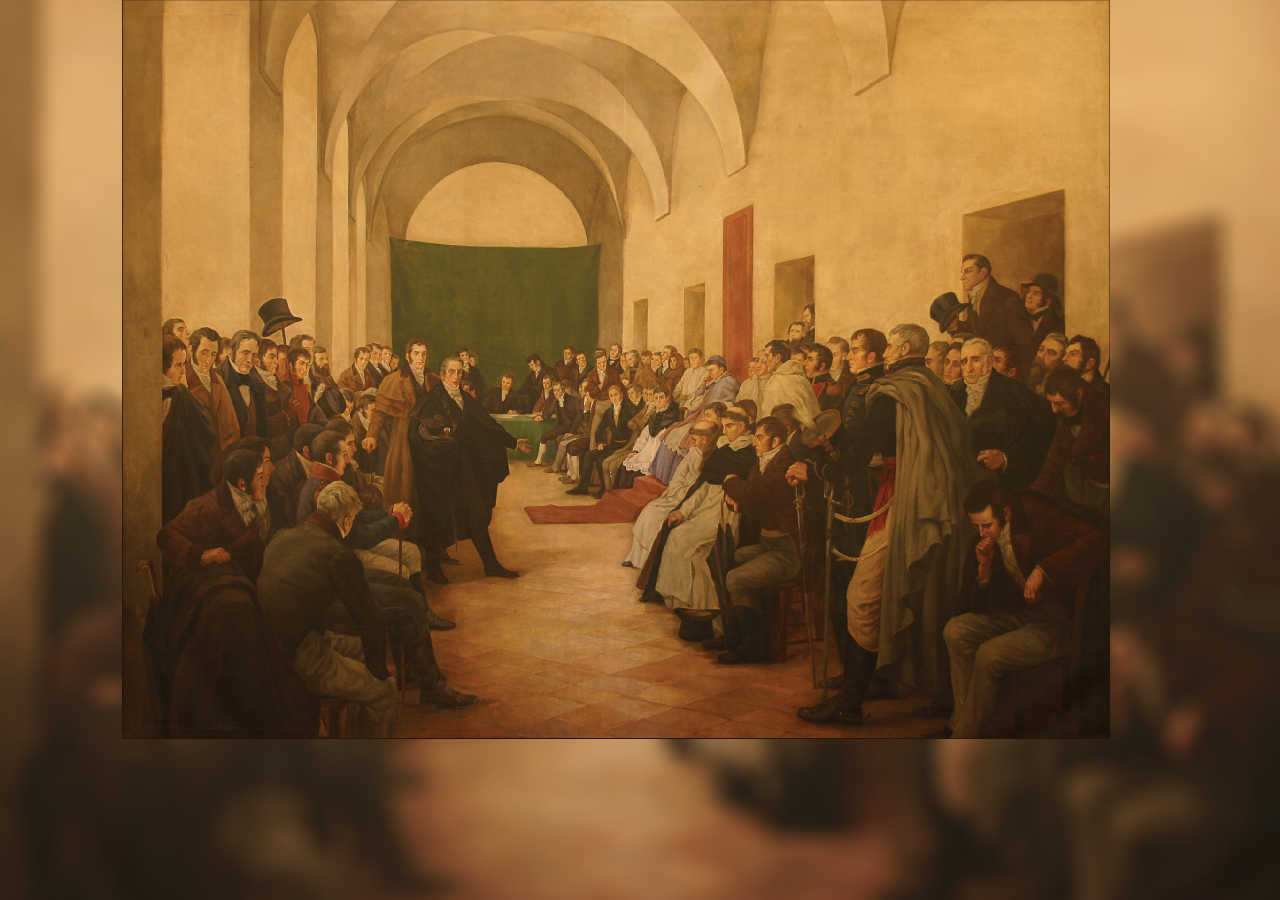
<file: app/src/main/assets/index.html>
<html>

<head>
	<link rel="stylesheet" href="https://maxcdn.bootstrapcdn.com/bootstrap/3.3.4/css/bootstrap.min.css">
    <link rel="shortcut icon" type="image/png" href="http://icons.iconarchive.com/icons/mazenl77/I-like-buttons-3a/512/Cute-Ball-Go-icon.png"/>
	<meta name="viewport" content="width=device-width, initial-scale=1, maximum-scale=1, user-scalable=no"> <!-- para ue no se pueda hacer zoom -->
	<link rel="stylesheet" type="text/css" href="index.css">
	<link rel="stylesheet" type="text/css" href="main.css">
	<script src="https://ajax.googleapis.com/ajax/libs/jquery/2.1.3/jquery.min.js"></script>
	<script src="index.js"></script>

<style type="text/css">
#apDiv1 {
	position:absolute;
	width:200px;
	height:115px;
	z-index:1;
	left: 622px;
	top: 38px;
}
#apDiv2 {
	position:absolute;
	width:167px;
	height:63px;
	z-index:1;
	left: 57px;
	top: 344px;
}
#apDiv3 {
	position:absolute;
	width:136px;
	height:115px;
	z-index:2;
	left: 58px;
	top: 408px;
}
#apDiv4 {
	position:absolute;
	width:73px;
	height:115px;
	z-index:3;
	left: 167px;
	top: 532px;
}
#apDiv5 {
	position:absolute;
	width:42px;
	height:41px;
	z-index:4;
	left: 199px;
	top: 489px;
}
#apDiv6 {
	position:absolute;
	width:44px;
	height:30px;
	z-index:5;
	left: 219px;
	top: 390px;
}
#apDiv7 {
	position:absolute;
	width:18px;
	height:25px;
	z-index:6;
	left: 275px;
	top: 348px;
}
#apDiv8 {
	position:absolute;
	width:96px;
	height:67px;
	z-index:7;
	left: 191px;
	top: 649px;
}
#apDiv9 {
	position:absolute;
	width:24px;
	height:15px;
	z-index:8;
	left: 253px;
	top: 455px;
}
#apDiv10 {
	position:absolute;
	width:38px;
	height:49px;
	z-index:9;
	left: 226px;
	top: 598px;
}
#apDiv11 {
	position:absolute;
	width:37px;
	height:51px;
	z-index:10;
	left: 459px;
	top: 446px;
}
#apDiv12 {
	position:absolute;
	width:66px;
	height:57px;
	z-index:11;
	left: 448px;
	top: 386px;
}
#apDiv13 {
	position:absolute;
	width:25px;
	height:42px;
	z-index:12;
	left: 432px;
	top: 434px;
}
#apDiv14 {
	position:absolute;
	width:88px;
	height:40px;
	z-index:13;
	left: 470px;
	top: 346px;
}
#apDiv15 {
	position:absolute;
	width:19px;
	height:28px;
	z-index:14;
	left: 517px;
	top: 386px;
}
#apDiv16 {
	position:absolute;
	width:78px;
	height:115px;
	z-index:15;
	left: 534px;
	top: 495px;
}
#apDiv17 {
	position:absolute;
	width:25px;
	height:71px;
	z-index:16;
	left: 588px;
	top: 423px;
}
#apDiv18 {
	position:absolute;
	width:28px;
	height:38px;
	z-index:17;
	left: 561px;
	top: 457px;
}
#apDiv19 {
	position:absolute;
	width:32px;
	height:64px;
	z-index:18;
	left: 615px;
	top: 408px;
}
#apDiv20 {
	position:absolute;
	width:44px;
	height:53px;
	z-index:19;
	left: 643px;
	top: 352px;
}
#apDiv21 {
	position:absolute;
	width:16px;
	height:17px;
	z-index:20;
	left: 690px;
	top: 378px;
}
#apDiv22 {
	position:absolute;
	width:7px;
	height:12px;
	z-index:21;
	left: 688px;
	top: 368px;
}
#apDiv23 {
	position:absolute;
	width:26px;
	height:10px;
	z-index:22;
	left: 657px;
	top: 341px;
}
#apDiv24 {
	position:absolute;
	width:12px;
	height:27px;
	z-index:23;
	left: 631px;
	top: 381px;
}
#apDiv25 {
	position:absolute;
	width:15px;
	height:11px;
	z-index:24;
	left: 649px;
	top: 407px;
}
#apDiv26 {
	position:absolute;
	width:24px;
	height:45px;
	z-index:25;
	left: 561px;
	top: 351px;
}
#apDiv27 {
	position:absolute;
	width:8px;
	height:29px;
	z-index:26;
	left: 586px;
	top: 351px;
}
#apDiv28 {
	position:absolute;
	width:3px;
	height:6px;
	z-index:27;
	left: 587px;
	top: 382px;
}
#apDiv29 {
	position:absolute;
	width:11px;
	height:10px;
	z-index:28;
	left: 567px;
	top: 398px;
}
#apDiv30 {
	position:absolute;
	width:103px;
	height:40px;
	z-index:29;
	left: 853px;
	top: 294px;
}
#apDiv31 {
	position:absolute;
	width:32px;
	height:44px;
	z-index:30;
	left: 822px;
	top: 291px;
}
#apDiv32 {
	position:absolute;
	width:38px;
	height:19px;
	z-index:31;
	left: 913px;
	top: 275px;
}
#apDiv33 {
	position:absolute;
	width:32px;
	height:43px;
	z-index:32;
	left: 854px;
	top: 255px;
}
#apDiv34 {
	position:absolute;
	width:27px;
	height:14px;
	z-index:33;
	left: 886px;
	top: 286px;
}
#apDiv35 {
	position:absolute;
	width:34px;
	height:33px;
	z-index:34;
	left: 573px;
	top: 608px;
}
#apDiv36 {
	position:absolute;
	width:5px;
	height:10px;
	z-index:35;
	left: 569px;
	top: 608px;
}
#apDiv37 {
	position:absolute;
	width:45px;
	height:10px;
	z-index:36;
	left: 569px;
	top: 610px;
}
#apDiv38 {
	position:absolute;
	width:37px;
	height:25px;
	z-index:37;
	left: 159px;
	top: 299px;
}
#apDiv39 {
	position:absolute;
	width:11px;
	height:19px;
	z-index:38;
	left: 152px;
	top: 305px;
}
#apDiv40 {
	position:absolute;
	width:29px;
	height:15px;
	z-index:39;
	left: 155px;
	top: 323px;
}
#apDiv41 {
	position:absolute;
	width:207px;
	height:88px;
	z-index:40;
	left: 283px;
	top: 249px;
}
#apDiv42 {
	position:absolute;
	width:44px;
	height:115px;
	z-index:41;
	left: 375px;
	top: 259px;
}
#apDiv43 {
	position:absolute;
	width:20px;
	height:7px;
	z-index:42;
	left: 283px;
	top: 241px;
}
#apDiv44 {
	position:absolute;
	width:16px;
	height:5px;
	z-index:43;
	left: 304px;
	top: 244px;
}
#apDiv45 {
	position:absolute;
	width:15px;
	height:15px;
	z-index:44;
	left: 481px;
	top: 244px;
}
#apDiv46 {
	position:absolute;
	width:25px;
	height:3px;
	z-index:45;
	left: 320px;
	top: 245px;
}
#apDiv47 {
	position:absolute;
	width:13px;
	height:29px;
	z-index:46;
	left: 322px;
	top: 341px;
}
#apDiv48 {
	position:absolute;
	width:39px;
	height:11px;
	z-index:47;
	left: 336px;
	top: 338px;
}
#apDiv49 {
	position:absolute;
	width:35px;
	height:15px;
	z-index:48;
	left: 420px;
	top: 339px;
}
#apDiv50 {
	position:absolute;
	width:12px;
	height:12px;
	z-index:49;
	left: 437px;
	top: 356px;
}
#apDiv51 {
	position:absolute;
	width:36px;
	height:6px;
	z-index:50;
	left: 456px;
	top: 339px;
}
#apDiv52 {
	position:absolute;
	width:14px;
	height:8px;
	z-index:51;
	left: 285px;
	top: 339px;
}
#apDiv53 {
	position:absolute;
	width:15px;
	height:13px;
	z-index:52;
	left: 378px;
	top: 375px;
}
#apDiv54 {
	position:absolute;
	width:10px;
	height:12px;
	z-index:53;
	left: 408px;
	top: 376px;
}
#apDiv55 {
	position:absolute;
	width:13px;
	height:6px;
	z-index:54;
	left: 336px;
	top: 350px;
}
#apDiv56 {
	position:absolute;
	width:7px;
	height:21px;
	z-index:55;
	left: 369px;
	top: 351px;
}
#apDiv57 {
	position:absolute;
	width:52px;
	height:94px;
	z-index:56;
	left: 313px;
	top: 400px;
}
#apDiv58 {
	position:absolute;
	width:31px;
	height:64px;
	z-index:57;
	left: 367px;
	top: 418px;
}
#apDiv59 {
	position:absolute;
	width:73px;
	height:35px;
	z-index:58;
	left: 310px;
	top: 495px;
}
#apDiv60 {
	position:absolute;
	width:20px;
	height:30px;
	z-index:59;
	left: 335px;
	top: 360px;
}
#apDiv61 {
	position:absolute;
	width:37px;
	height:7px;
	z-index:60;
	left: 325px;
	top: 392px;
}
#apDiv62 {
	position:absolute;
	width:19px;
	height:47px;
	z-index:61;
	left: 366px;
	top: 531px;
}
#apDiv63 {
	position:absolute;
	width:26px;
	height:9px;
	z-index:62;
	left: 387px;
	top: 569px;
}
#apDiv64 {
	position:absolute;
	width:24px;
	height:51px;
	z-index:63;
	left: 318px;
	top: 532px;
}
#apDiv65 {
	position:absolute;
	width:23px;
	height:12px;
	z-index:64;
	left: 366px;
	top: 484px;
}
#apDiv66 {
	position:absolute;
	width:26px;
	height:13px;
	z-index:65;
	left: 400px;
	top: 440px;
}
#apDiv67 {
	position:absolute;
	width:57px;
	height:298px;
	z-index:66;
	left: 777px;
	top: 382px;
}
#apDiv68 {
	position:absolute;
	width:41px;
	height:56px;
	z-index:67;
	left: 782px;
	top: 325px;
}
#apDiv69 {
	position:absolute;
	width:21px;
	height:195px;
	z-index:68;
	left: 836px;
	top: 417px;
}
#apDiv70 {
	position:absolute;
	width:35px;
	height:143px;
	z-index:69;
	left: 740px;
	top: 581px;
}
#apDiv71 {
	position:absolute;
	width:13px;
	height:54px;
	z-index:70;
	left: 763px;
	top: 527px;
}
#apDiv72 {
	position:absolute;
	width:14px;
	height:266px;
	z-index:71;
	left: 715px;
	top: 456px;
}
#apDiv73 {
	position:absolute;
	width:66px;
	height:16px;
	z-index:72;
	left: 691px;
	top: 705px;
}
#apDiv74 {
	position:absolute;
	width:48px;
	height:55px;
	z-index:73;
	left: 689px;
	top: 400px;
}
#apDiv75 {
	position:absolute;
	width:37px;
	height:16px;
	z-index:74;
	left: 738px;
	top: 438px;
}
#apDiv76 {
	position:absolute;
	width:16px;
	height:57px;
	z-index:75;
	left: 761px;
	top: 382px;
}
#apDiv77 {
	position:absolute;
	width:60px;
	height:124px;
	z-index:76;
	left: 836px;
	top: 614px;
}
#apDiv78 {
	position:absolute;
	width:76px;
	height:150px;
	z-index:77;
	left: 897px;
	top: 523px;
}
#apDiv79 {
	position:absolute;
	width:38px;
	height:135px;
	z-index:78;
	left: 859px;
	top: 479px;
}
#apDiv80 {
	position:absolute;
	width:43px;
	height:25px;
	z-index:79;
	left: 898px;
	top: 497px;
}
#apDiv81 {
	position:absolute;
	width:10px;
	height:11px;
	z-index:80;
	left: 943px;
	top: 513px;
}
#apDiv82 {
	position:absolute;
	width:22px;
	height:30px;
	z-index:81;
	left: 975px;
	top: 524px;
}
#apDiv83 {
	position:absolute;
	width:10px;
	height:24px;
	z-index:82;
	left: 537px;
	top: 387px;
}
#apDiv84 {
	position:absolute;
	width:21px;
	height:12px;
	z-index:83;
	left: 522px;
	top: 415px;
}
#apDiv85 {
	position:absolute;
	width:13px;
	height:9px;
	z-index:84;
	left: 522px;
	top: 427px;
}
#apDiv86 {
	position:absolute;
	width:9px;
	height:32px;
	z-index:85;
	left: 497px;
	top: 460px;
}
#apDiv87 {
	position:absolute;
	width:10px;
	height:9px;
	z-index:86;
	left: 507px;
	top: 455px;
}
#apDiv88 {
	position:absolute;
	width:16px;
	height:8px;
	z-index:87;
	left: 509px;
	top: 447px;
}
#apDiv89 {
	position:absolute;
	width:8px;
	height:14px;
	z-index:88;
	left: 519px;
	top: 434px;
}
#apDiv90 {
	position:absolute;
	width:182px;
	height:31px;
	z-index:1;
	left: 298px;
	top: 209px;
}
#apDiv91 {
	position:absolute;
	width:157px;
	height:26px;
	z-index:1;
	left: 311px;
	top: 182px;
}
#apDiv92 {
	position:absolute;
	width:109px;
	height:19px;
	z-index:1;
	left: 334px;
	top: 163px;
}
#apDiv93 {
	position:absolute;
	width:130px;
	height:9px;
	z-index:1;
	left: 347px;
	top: 241px;
}
#apDiv94 {
	position:absolute;
	width:40px;
	height:43px;
	z-index:1;
	left: 667px;
	top: 262px;
}
#TodoLegalPorAqui {  
	  position: absolute;
	  width: 22px;
	  height: 22px;
	  z-index: 1;
	  left: 738px;
	  top: 76px;
}
#apDiv95 {
	position:absolute;
	width:14px;
	height:34px;
	z-index:1;
	left: 666px;
	top: 306px;
}
#apDiv96 {
	position:absolute;
	width:16px;
	height:17px;
	z-index:1;
	left: 681px;
	top: 306px;
}
#apDiv97 {
	position:absolute;
	width:17px;
	height:5px;
	z-index:1;
	left: 693px;
	top: 257px;
}
#apDiv98 {
	position:absolute;
	width:31px;
	height:22px;
	z-index:1;
	left: 400px;
	top: 417px;
}
#apDiv99 {
	position:absolute;
	width:16px;
	height:10px;
	z-index:1;
	left: 432px;
	top: 423px;
}
#apDiv100 {
	position:absolute;
	width:4px;
	height:22px;
	z-index:1;
	left: 427px;
	top: 440px;
}
#apDiv101 {
	position:absolute;
	width:26px;
	height:7px;
	z-index:1;
	left: 400px;
	top: 455px;
}
#apDiv102 {
	position:absolute;
	width:17px;
	height:3px;
	z-index:1;
	left: 383px;
	top: 414px;
}
#apDiv103 {
	position:absolute;
	width:29px;
	height:132px;
	z-index:1;
	left: 617px;
	top: 219px;
}
#apDiv104 {
	position:absolute;
	width:22px;
	height:21px;
	z-index:1;
	left: 620px;
	top: 352px;
}
#apDiv105 {
	position:absolute;
	width:14px;
	height:5px;
	z-index:1;
	left: 629px;
	top: 375px;
}
#apDiv106 {
	position:absolute;
	width:9px;
	height:12px;
	z-index:1;
	left: 637px;
	top: 206px;
}
#apDiv107 {
	position:absolute;
	width:13px;
	height:7px;
	z-index:1;
	left: 623px;
	top: 211px;
}
#apDiv108 {
	position:absolute;
	width:3px;
	height:7px;
	z-index:1;
	left: 616px;
	top: 353px;
}
#apDiv109 {
	position:absolute;
	width:13px;
	height:41px;
	z-index:1;
	left: 356px;
	top: 350px;
}
#apDiv110 {
	position:absolute;
	width:4px;
	height:7px;
	z-index:1;
	left: 351px;
	top: 352px;
}
#apDiv111 {
	position:absolute;
	width:7px;
	height:44px;
	z-index:1;
	left: 370px;
	top: 373px;
}
#apDiv112 {
	position:absolute;
	width:69px;
	height:24px;
	z-index:1;
	left: 379px;
	top: 389px;
}
#apDiv113 {
	position:absolute;
	width:16px;
	height:33px;
	z-index:1;
	left: 420px;
	top: 355px;
}
#apDiv114 {
	position:absolute;
	width:31px;
	height:15px;
	z-index:1;
	left: 438px;
	top: 370px;
}
#apDiv115 {
	position:absolute;
	width:13px;
	height:24px;
	z-index:1;
	left: 457px;
	top: 346px;
}
#apDiv116 {
	position:absolute;
	width:7px;
	height:15px;
	z-index:1;
	left: 450px;
	top: 355px;
}
#apDiv117 {
	position:absolute;
	width:13px;
	height:14px;
	z-index:1;
	left: 395px;
	top: 375px;
}
body {overflow: hidden; }
div.wrap {height:100%; overflow:hidden;}
body, html {height:100%;}
</style>
</head>

<body>

<div class="container-fluid">
	<div class="row wrap">
	<div class="col-md-10 col-md-offset-1 col-sm-10 col-sm-offset-0	col-xs-10 col-xs-offset-0" >
		<div class="todo">
		<div id="apDiv2" class="vec"></div>
		<div id="apDiv3" class="vec"></div>
		<div id="apDiv4" class="vec"></div>
		<div id="apDiv5" class="vec"></div>
		<div id="apDiv6" class="vec"></div>
		<div id="apDiv7" class="vec"></div>
		<div id="apDiv8" class="vec"></div>
		<div id="apDiv9" class="vec"></div>
     	<div id="apDiv10" class="vec"></div>
		<div id="apDiv11" class="func"></div>
		<div id="apDiv12"class="func"></div>
		<div id="apDiv13"class="func"></div>
		<div id="apDiv14"class="func"></div>
		<div id="apDiv15"class="func"></div>
      	<div id="apDiv16" class="clero"></div>
		<div id="apDiv17" class="clero"></div>
      <div id="apDiv18" class="clero"></div>
		<div id="apDiv19" class="clero"></div>
		<div id="apDiv20" class="clero"></div>
		<div id="apDiv21" class="clero"></div>
	<div id="apDiv22" class="clero"></div>
		<div id="apDiv23" class="clero"></div>
		<div id="apDiv24" class="clero"></div>
		<div id="apDiv25" class="clero"></div>
		<div id="apDiv26" class="clero"></div>
		<div id="apDiv27" class="clero"></div>
		<div id="apDiv28" class="clero"></div>
		<div id="apDiv29" class="clero"></div>
		<div id="apDiv30" class="galera"></div>
		<div id="apDiv31" class="galera"></div>
		<div id="apDiv32" class="galera"></div>
		<div id="apDiv33" class="galera"></div>
		<div id="apDiv34" class="galera"></div>
		<div id="apDiv35" class="galera"></div>
		<div id="apDiv37" class="galera"></div>
		<div id="apDiv38" class="galera"></div>
		<div id="TodoLegalPorAqui"></div>
		<div id="apDiv39" class="galera"></div>
		<div id="apDiv40" class="galera"></div>
		<div id="apDiv41" class="map"></div>
		<div id="apDiv42" class="map"></div>
		<div id="apDiv43" class="map"></div>
		<div id="apDiv44" class="map"></div>
		<div id="apDiv45" class="map"></div>
		<div id="apDiv46" class="map"></div>
      <div id="apDiv47" class="map"></div>
      <div id="apDiv48" class="map"></div>
      <div id="apDiv49" class="map"></div>
      <div id="apDiv50" class="map"></div>
      <div id="apDiv51" class="map"></div>
      <div id="apDiv52" class="map"></div>
      <div id="apDiv53" class="map"></div>
      <div id="apDiv54" class="map"></div>
      <div id="apDiv55" class="map"></div>
      <div id="apDiv56" class="map"></div>
      <div id="apDiv57" class="jjp"></div>
      <div id="apDiv58" class="jjp"></div>
      <div id="apDiv59" class="jjp"></div>
      <div id="apDiv60" class="jjp"></div>
      <div id="apDiv61" class="jjp"></div>
      <div id="apDiv62" class="jjp"></div>
      <div id="apDiv63" class="jjp"></div>
      <div id="apDiv64" class="jjp"></div>
      <div id="apDiv65" class="jjp"></div>
      <div id="apDiv66" class="jjp"></div>
    <div id="apDiv67" class="sav"></div>
    <div id="apDiv68" class="sav"></div>
    <div id="apDiv69" class="sav"></div>
    <div id="apDiv70" class="sav"></div>
    <div id="apDiv71" class="sav"></div>
    <div id="apDiv72" class="sav"></div>
    <div id="apDiv73" class="sav"></div>
    <div id="apDiv74" class="sav"></div>
    <div id="apDiv76" class="sav"></div>
	<div id="apDiv75" class="sav"></div>
    <div id="apDiv77" class="mm"></div>
    <div id="apDiv78" class="mm"></div>
    <div id="apDiv79" class="mm"></div>
    <div id="apDiv80" class="mm"></div>
    <div id="apDiv82" class="mm"></div>
    <div id="apDiv81" class="mm"></div>
    <div id="apDiv83" class="mb"></div>
    <div id="apDiv84" class="mb"></div>
    <div id="apDiv85" class="mb"></div>
    <div id="apDiv86" class="mb"></div>
    <div id="apDiv87" class="mb"></div>
    <div id="apDiv88" class="mb"></div>
    <div id="apDiv89" class="mb"></div>
    <div id="apDiv90" class="arc"></div>
    <div id="apDiv91" class="arc"></div>
    <div id="apDiv92" class="arc"></div>
    <div id="apDiv93" class="arc"></div>
    <div id="apDiv94" class="votos"></div>
    <div id="apDiv95" class="votos"></div>
    <div id="apDiv96" class="votos"></div>
    <div id="apDiv97" class="votos"></div>
    <div id="apDiv98" class="gatos"></div>
    <div id="apDiv99" class="gatos"></div>
    <div id="apDiv100" class="gatos"></div>
    <div id="apDiv101" class="gatos"></div>
    <div id="apDiv102" class="gatos"></div>
	  <div id="apDiv103" class="credits"></div>
	  <div id="apDiv104" class="credits"></div>
	  <div id="apDiv105" class="credits"></div>
	  <div id="apDiv106" class="credits"></div>
	  <div id="apDiv107" class="credits"></div>
	  <div id="apDiv108" class="credits"></div>
	  <div id="apDiv109" class="cabildantes"></div>
	  <div id="apDiv110" class="cabildantes"></div>
	  <div id="apDiv111" class="cabildantes"></div>
	  <div id="apDiv112" class="cabildantes"></div>
	  <div id="apDiv113" class="cabildantes"></div>
	  <div id="apDiv114" class="cabildantes"></div>
	  <div id="apDiv115" class="cabildantes"></div>
	  <div id="apDiv116" class="cabildantes"></div>
	  <div id="apDiv117" class="cabildantes"></div>
	  <img src="Cuadro.png" class="cuadro" alt="Cabildo"></div>
</div>
</div>
</div>
</body>

</html>
</file>
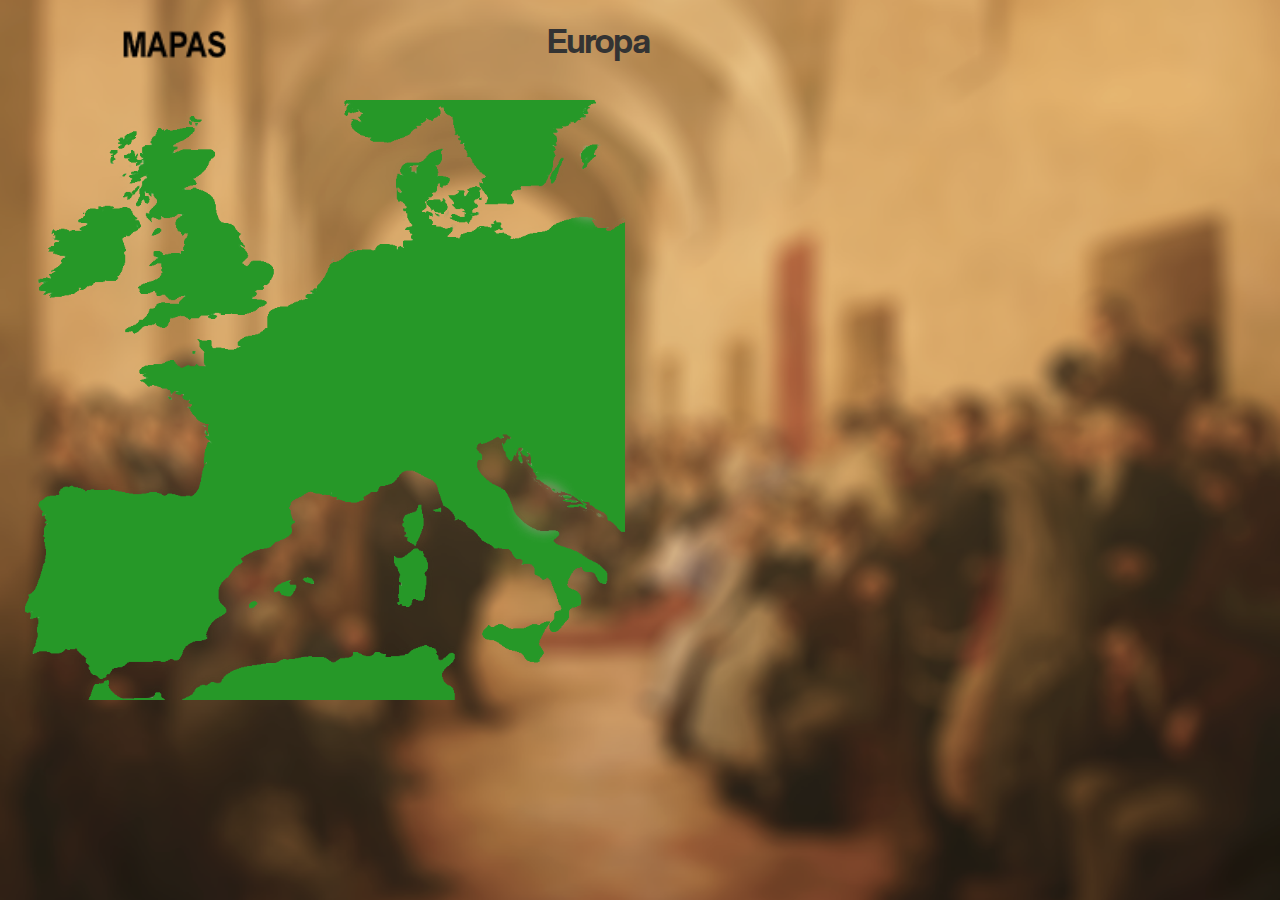
<file: app/src/main/assets/mapa-europa.html>
<html>
	<head>
		<link rel="stylesheet" href="https://maxcdn.bootstrapcdn.com/bootstrap/3.3.4/css/bootstrap.min.css">
		<meta name="viewport" content="width=device-width, initial-scale=1, maximum-scale=1, user-scalable=no"> <!-- para ue no se pueda hacer zoom -->
		<script src="https://ajax.googleapis.com/ajax/libs/jquery/2.1.3/jquery.min.js"></script>
		<link rel="stylesheet" type="text/css" href="main.css">

		<script type="text/javascript">

			$(function () {
				size();
				$(window).resize(size());

				function size() {
					$(".mapa").height($(".mapa").width() -10);	
					$("#texto").height($(".mapa").height() - $("#titulo").height());
				}

				/*$(".port").css("opacity", "0.5");
				$(".port").css("background", "white");

				$(".esp").css("opacity", "0.5");
				$(".esp").css("background", "green");
				
				$(".fra").css("opacity", "0.5");
				$(".fra").css("background", "blue");
				
				$(".uk").css("opacity", "0.5");
				$(".uk").css("background", "yellow");
				
				$(".ger").css("opacity", "0.5");
				$(".ger").css("background", "red");
				
				$(".it").css("opacity", "0.5");
				$(".it").css("background", "black");
				
				$(".au").css("opacity", "0.5");
				$(".au").css("background", "orange");
				
				$(".rus").css("opacity", "0.5");
				$(".rus").css("background", "pink");*/


				
				$(".port").click(function () {
					$("#texto").text( mapasInfo[pu] );
					$("#titulo").text( pu );

					$("#texto").show();
			    });

				$(".esp").click(function () {
					$("#texto").text( mapasInfo[es] );
					$("#titulo").text( es );
					$("#texto").show();
			    });

				$(".fra").click(function () {
					$("#texto").text( mapasInfo[fr] );
					$("#titulo").text( fr );
					$("#texto").show();
			    });

				$(".uk").click(function () {
					$("#texto").text( mapasInfo[gb] );
					$("#titulo").text( gb );
					$("#texto").show();
			    });

				$(".ger").click(function () {
					$("#texto").text( mapasInfo[ea] );
					$("#titulo").text( ea );
					$("#texto").show();
			    });

				$(".it").click(function () {
					$("#texto").text( mapasInfo[ei] );
					$("#titulo").text( ei );
					$("#texto").show();
			    });

				$(".au").click(function () {
					$("#texto").text( mapasInfo[aus] );
					$("#titulo").text( aus );
					$("#texto").show();
			    });

				$(".rus").click(function () {
					$("#texto").text( mapasInfo[ru] );
					$("#titulo").text( ru );
					$("#texto").show();
			    });
			});
		</script>
		<script src="mapas/mapas-info.js"></script>
		<style type="text/css">
			.nombre {
				margin-bottom: 0px;
				font-size: 20px;
				padding: 10px;
				padding-bottom: 0px;
				text-align: center;
			}
			.mapa {
				width: 100%;	
			}

			#apDiv1 {
				position: absolute;
				  width: 48px;
				  height: 120px;
				  z-index: 1;
				  left: 18px;
				  top: 270px;
			}
			        #apDiv2 {
				  position: absolute;
				  width: 87px;
				  height: 132px;
				  z-index: 4;
				  left: 68px;
				  top: 271px;
			}
			        #apDiv3 {
				  position: absolute;
				  width: 147px;
				  height: 193px;
				  z-index: 3;
				  left: 106px;
				  top: 171px;
			}
			        #apDiv4 {
				  position: absolute;
				  width: 162px;
				  height: 152px;
				  z-index: 1;
				  left: 34px;
				  top: 11px;
			}
			        #apDiv5 {
				    position: absolute;
					  width: 58px;
					  height: 226px;
					  z-index: 11;
					  left: 387px;
					  top: 79px;
			}
			        #apDiv6 {
				  position: absolute;
				  width: 71px;
				  height: 117px;
				  z-index: 2;
				  left: 317px;
				  top: 151px;
			}
			        #apDiv7 {
			  position: absolute;
			  width: 80px;
			  height: 35px;
			  z-index: 3;
			  left: 173px;
			  top: 151px;
			}
			        #apDiv8 {
				  position: absolute;
				  width: 60px;
				  height: 64px;
				  z-index: 3;
				  left: 193px;
				  top: 88px;
			}
			        #apDiv9 {
				  position: absolute;
				  width: 180px;
				  height: 170px;
				  z-index: 1;
				  left: 252px;
				  top: 86px;
			}
			        #apDiv10 {
				  position: absolute;
				  width: 148px;
				  height: 160px;
				  z-index: 10;
				  left: 296px;
				  top: 255px;
			}
			        #apDiv11 {
				position:absolute;
				width:11px;
				height:65px;
				z-index:10;
				left: 100px;
				top: 100px;
			}
		</style>
	</head>
	<body>
		<div class="container-fluid">
			<div class="row" id="header">
				<div class="col-md-1 col-md-offset-1 col-sm-1 col-sm-offset-1 col-xs-2">
					<img height="70" width="105" style="margin-top: 10px;" src="mapas/menu.png" id="menu" onclick="window.history.back();">
				</div>
				<div class="col-md-offset-3 col-md-2 col-sm-offset-2 col-sm-2 col-xs-offset-2 col-xs-2">
					<h1 id="nombre"> Europa </h1>
				</div>
			</div>

			<br/>

			<div class="row">
				<div class="col-md-6 col-sm-6 col-xs-12">
					<div id="apDiv1" class="port"></div>
					<div id="apDiv2" class="esp"></div>
					<div id="apDiv3" class="fra"></div>
					<div id="apDiv4" class="uk"></div>
					<div id="apDiv5" class="rus"></div>
					<div id="apDiv6" class="au"></div>
					<div id="apDiv7" class="fra"></div>
					<div id="apDiv8" class="fra"></div>
					<div id="apDiv9" class="ger"></div>
					<div id="apDiv10" class="it"></div>
					<img class="mapa" src="mapas/europa.png">
				</div>
				<div class="col-md-6 col-sm-6 col-xs-12">

					<h3 id="titulo" style="margin: 0px; margin-bottom: 5px">  </h3>
					<p hidden id="texto" style="height:100%; overflow: scroll; padding: 10px; padding-top: 0px; width: 100%; word-wrap: normal;">
					</p>
				</div>
			</div>
		</div>
	</body>
</html>
</file>
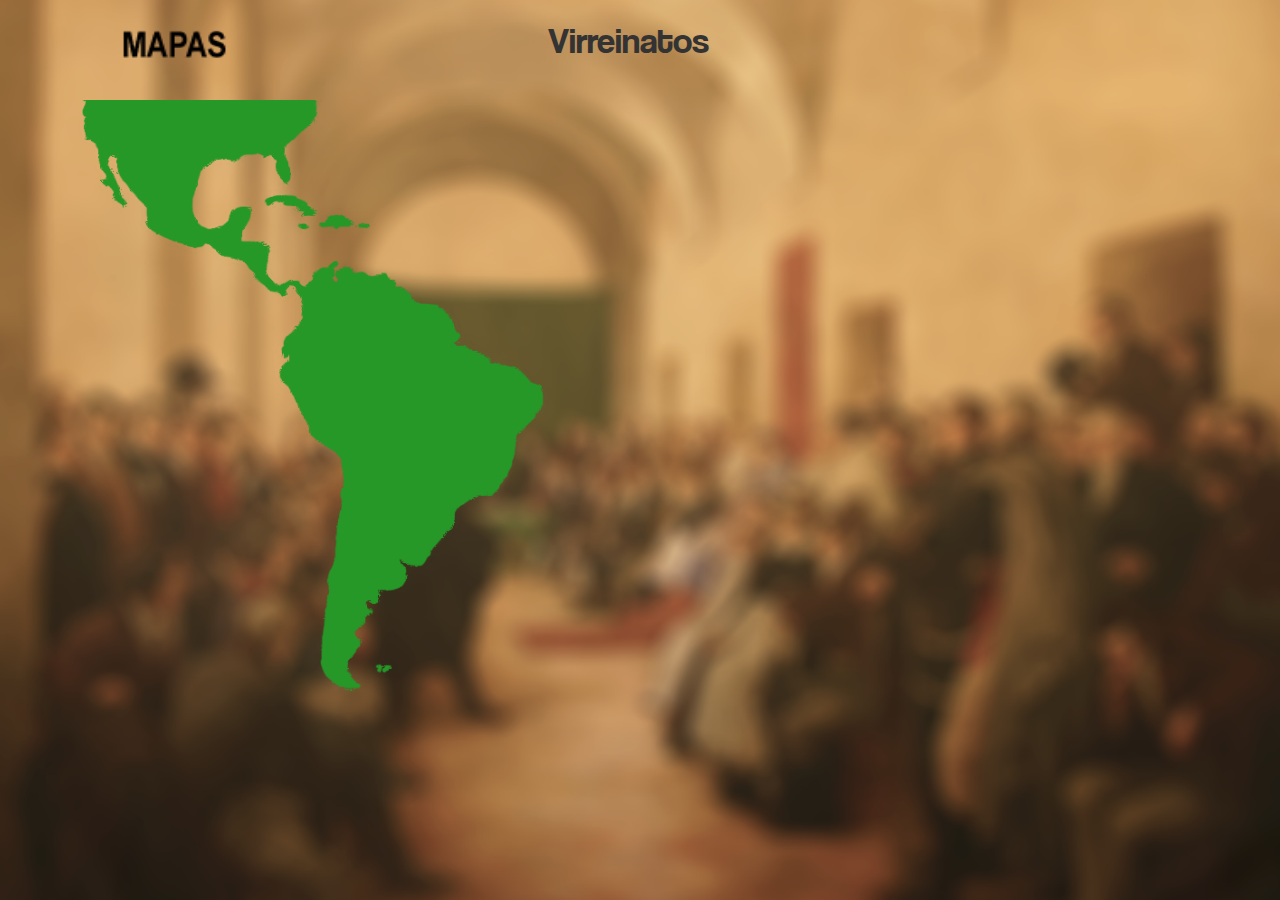
<file: app/src/main/assets/mapa-virreinato.html>
<html>
	<head>
		<link rel="stylesheet" href="https://maxcdn.bootstrapcdn.com/bootstrap/3.3.4/css/bootstrap.min.css">
		<meta name="viewport" content="width=device-width, initial-scale=1, maximum-scale=1, user-scalable=no"> <!-- para ue no se pueda hacer zoom -->
		<script src="https://ajax.googleapis.com/ajax/libs/jquery/2.1.3/jquery.min.js"></script>

		<link rel="stylesheet" type="text/css" href="main.css">
		<script type="text/javascript">

			$(function () {
				size();
				$(window).resize(size());

				function size() {
					$(".mapa").height($(".mapa").width() -10);	
					$("#texto").height($(".mapa").height() - $("#titulo").height());
				}

				/*$(".mapa").click(function () {
					$("#texto").text( mapasInfo[cgdc] );
					$("#titulo").text( cgdc );
				});*/

				/*$(".ne").css("opacity", "0.5");
				$(".ne").css("background", "white");

				$(".ng").css("opacity", "0.5");
				$(".ng").css("background", "green");
				
				$(".vp").css("opacity", "0.5");
				$(".vp").css("background", "blue");
				
				$(".peru").css("opacity", "0.5");
				$(".peru").css("background", "yellow");
				
				$(".chile").css("opacity", "0.5");
				$(".chile").css("background", "red");*/
				
				$(".ne").click(function () {
					$("#texto").show();

					$("#texto").text( mapasInfo[ne] );
					$("#titulo").text( ne );
			    });
				
				$(".ng").click(function () {

					$("#texto").show();
					$("#texto").text( mapasInfo[ng] );
					$("#titulo").text( ng );
			    });
				
				$(".vp").click(function () {
					$("#texto").show();

					$("#texto").text( mapasInfo[rdp] );
					$("#titulo").text( rdp );
			    });
				
				$(".peru").click(function () {
					$("#texto").show();

					$("#texto").text( mapasInfo[dp] );
					$("#titulo").text( dp );
			    });
				
				$(".chile").click(function () {
					$("#texto").show();
					
					$("#texto").text( mapasInfo[cgdc] );
					$("#titulo").text( cgdc );
			    });
			});
		</script>
		<script src="mapas/mapas-info.js"></script>
		<style type="text/css">
			.nombre {
				margin-bottom: 0px;
				font-size: 20px;
				padding: 10px;
				padding-bottom: 0px;
				text-align: center;
			}
			.mapa {
				width: 100%;	
			}
		#apDiv1 {
				position: absolute;
				width: 200px;
				height: 120px;
				z-index: 1;
				left: 60px;
				top: 0px;
			}
			        #apDiv2 {
				  position: absolute;
				  width: 133px;
				  height: 80px;
				  z-index: 2;
				  left: 200px;
				  top: 120px;
			}
			        #apDiv3 {
				  position: absolute;
				  width: 133px;
				  height: 66px;
				  z-index: 4;
				  left: 200px;
				  top: 200px;
			}
			        #apDiv4 {
				position: absolute;
			  width: 133px;
			  height: 55px;
			  z-index: 4;
			  left: 199px;
			  top: 200px;
			}
			        #apDiv5 {
				  position: absolute;
				  width: 13px;
				  height: 116px;
				  z-index: 5;
				  left: 231px;
				  top: 300px;
			}
			        #apDiv6 {
				  position: absolute;
				  width: 71px;
				  height: 163px;
				  z-index: 6;
				  left: 244px;
				  top: 255px;
			}
			        #apDiv7 {
				position: absolute;
				  width: 50px;
				  height: 45px;
				  z-index: 7;
				  left: 235px;
				  top: 255px;
			}
			        #apDiv8 {
				position:absolute;
				width:86px;
				height:13px;
				z-index:8;
				left: 597px;
				top: 504px;
			}
			        #apDiv9 {
				position:absolute;
				width:180px;
				height:115px;
				z-index:9;
				left: 606px;
				top: 621px;
			}
			        #apDiv10 {
				position:absolute;
				width:11px;
				height:65px;
				z-index:10;
				left: 594px;
				top: 643px;
			}
			        #apDiv11 {
				position:absolute;
				width:181px;
				height:115px;
				z-index:11;
				left: 606px;
				top: 738px;
			}
			        #apDiv12 {
				position:absolute;
				width:23px;
				height:51px;
				z-index:12;
				left: 606px;
				top: 855px;
			}
			        #apDiv13 {
				position:absolute;
				width:40px;
				height:191px;
				z-index:13;
				left: 564px;
				top: 714px;
			}
        </style>
	</head>
<body>
		<div class="container-fluid">
			<div class="row" id="header">
				<div class="col-md-1 col-md-offset-1 col-sm-1 col-sm-offset-1 col-xs-2">
					<img height="70" width="105" style="margin-top: 10px;" src="mapas/menu.png" id="menu" onClick="window.history.back();">
				</div>
				<div class="col-md-offset-3 col-md-7 col-sm-offset-2 col-sm-8 col-xs-offset-2 col-xs-8">
					<h1 id="nombre"> Virreinatos </h1>
				</div>
			</div>

			<br/>

			<div class="row">
				<div class="col-md-6 col-sm-6 col-xs-12">
					<!--<div id="apDiv1" class="ne"></div>
					<div id="apDiv2" class="ne"></div>
					<div id="apDiv3" class="ne"></div>
					<div id="apDiv4" class="ng"></div>
					<div id="apDiv5" class="ng"></div>
					<div id="apDiv6" class="peru"></div>
					<div id="apDiv7" class="peru"></div>
					<div id="apDiv8" class="peru"></div>
					<div id="apDiv9" class="vp"></div>
					<div id="apDiv10" class="vp"></div>
					<div id="apDiv11" class="vp"></div>
					<div id="apDiv12" class="vp"></div>
					<div id="apDiv13" class="chile"></div>-->
					<div id="apDiv1" class="ne"></div>
					<div id="apDiv2" class="ng"></div>
					<div id="apDiv4" class="peru"></div>
					<div id="apDiv5" class="chile"></div>
					<div id="apDiv6" class="vp"></div>
					<div id="apDiv7" class="vp"></div>
					<img class="mapa" src="mapas/america.png">
					<!-- el rio de la plata direcciona atras-->
    </div>
				<div class="col-md-6 col-sm-6 col-xs-12">

					<h3 id="titulo" style="margin: 0px; margin-bottom: 5px">  </h3>
					<p hidden id="texto" style="height:100%; overflow: scroll; padding: 10px; padding-top: 0px; width: 100%; word-wrap: normal;">
					</p>
				</div>
			</div>
		</div>
	</body>
</html>
</file>
<file: app/src/main/assets/index.css>
#wrapper {
  width:700px;
  clear:both;
}
.ds {
  width:100px;
  height: 100px;
  float:left;
  margin: 5px;
  position: absolute;
}
#first {
  background-color:red;
  left: 100;
  top: 100;
}
#second {
  background-color:blue;
  left: 200;
  top: 200;
}
#third {
  background-color:#bada55;
  left: 300;
  top: 300;
}

#ad{

  position: absolute;
  opacity: 0.5;
  left: 10;
  top: 10;
}
#ad:hover{

  position: absolute;
  opacity: 0.0;
  left: 10;
  top: 10;
}
.element{
  shape-outside: url(img/Vecinos.png);
  shape-image-threshold: 0.5;
  float: left;
}
</file>
<file: app/src/main/assets/main.css>
body {background: 
	url(fondo.png) no-repeat center center fixed; 
  	-webkit-background-size: cover;
  	-moz-background-size: cover;
  	-o-background-size: cover;
  	background-size: cover;
}

@font-face /*font title*/ {
    font-family: 'coolvetica rg'; /*a name to be used later*/

    src: url('font/coolvetica rg.ttf'); /*URL to font*/
}

@font-face /*font title*/ {
    font-family: 'Gravity-Book'; /*a name to be used later*/

    src: url('font/Gravity-Book.ttf'); /*URL to font*/
}

@font-face /*font title*/ {
    font-family: 'helvari'; /*a name to be used later*/

    src: url('font/helvari.ttf'); /*URL to font*/
}

h1 {
	font-family: "coolvetica rg";
	font-size: 36px ;

}

h3 {
	font-family: "coolvetica rg";
	font-size: 28px;
}

p {
  font-family: "helvari";
  font-size: 18px ;
  color: #FFFFFF;
  background-color: rgba(0, 0, 0, 0.3);
  height: auto !important;
  max-height: 75%;
  overflow-y:auto;
  overflow-x:hidden;
}

.nombre.bg-success {
  color:#333;
  background-color: #F0EAC4;
}

.creditos-list {
  width: 100%; 
  text-align: center;
  height: 80%; 
  overflow: scroll; 
  list-style-type: none; 
  text-align: center;
}

.creditos-list p {
  background-color: transparent;
}

.creditos-list h4 {
  font-size: 25px;
  color: #DED59E;
}
</file>
